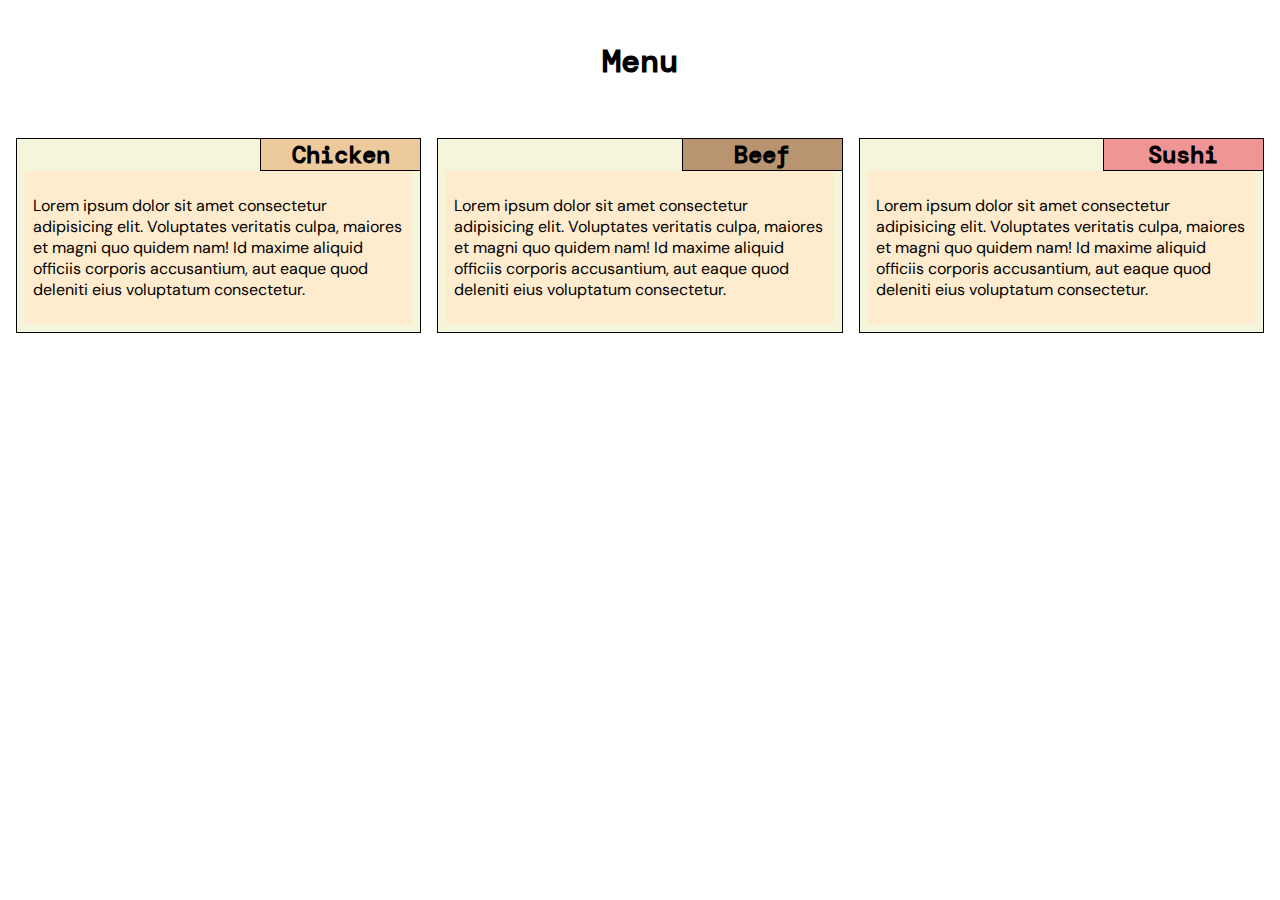
<file: module2-solution/index.html>
<!DOCTYPE html>
<html lang="en">
  <head>
    <meta charset="UTF-8" />
    <meta name="viewport" content="width=device-width, initial-scale=1.0" />
    <title>Document</title>
    <link rel="stylesheet" href="styles.css" />
    <link rel="preconnect" href="https://fonts.googleapis.com" />
    <link rel="preconnect" href="https://fonts.gstatic.com" crossorigin />
    <link
      href="https://fonts.googleapis.com/css2?family=DM+Sans:ital,opsz,wght@0,9..40,100..1000;1,9..40,100..1000&display=swap"
      rel="stylesheet"
    />
    <link rel="preconnect" href="https://fonts.googleapis.com" />
    <link rel="preconnect" href="https://fonts.gstatic.com" crossorigin />
    <link
      href="https://fonts.googleapis.com/css2?family=DM+Mono:ital,wght@0,300;0,400;0,500;1,300;1,400;1,500&family=DM+Sans:ital,opsz,wght@0,9..40,100..1000;1,9..40,100..1000&display=swap"
      rel="stylesheet"
    />
  </head>
  <body>
    <h1>Menu</h1>
    <div class="row">
      <div class="box">
        <div id="chicken"><h2>Chicken</h2></div>
        <div class="content">
          <p>
            Lorem ipsum dolor sit amet consectetur adipisicing elit. Voluptates
            veritatis culpa, maiores et magni quo quidem nam! Id maxime aliquid
            officiis corporis accusantium, aut eaque quod deleniti eius
            voluptatum consectetur.
          </p>
        </div>
      </div>
    </div>

    <div class="row">
      <div class="box">
        <div id="beef"><h2>Beef</h2></div>
        <div class="content">
          <p>
            Lorem ipsum dolor sit amet consectetur adipisicing elit. Voluptates
            veritatis culpa, maiores et magni quo quidem nam! Id maxime aliquid
            officiis corporis accusantium, aut eaque quod deleniti eius
            voluptatum consectetur.
          </p>
        </div>
      </div>
    </div>
    <div class="row">
      <div class="box">
        <div id="sushi"><h2>Sushi</h2></div>
        <div class="content">
          <p>
            Lorem ipsum dolor sit amet consectetur adipisicing elit. Voluptates
            veritatis culpa, maiores et magni quo quidem nam! Id maxime aliquid
            officiis corporis accusantium, aut eaque quod deleniti eius
            voluptatum consectetur.
          </p>
        </div>
      </div>
    </div>
  </body>
</html>
</file>
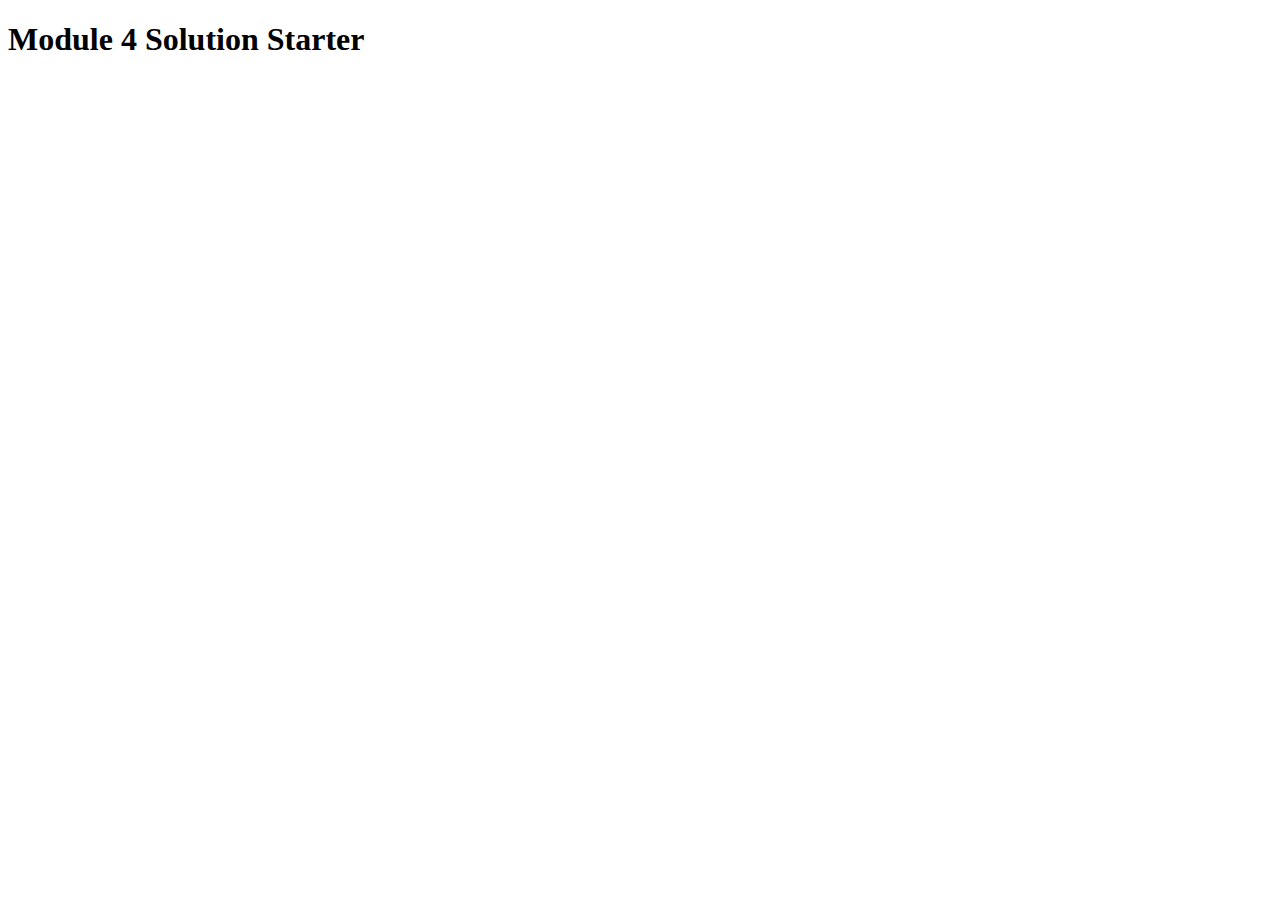
<file: module4-solution/index.html>
<!DOCTYPE html>
<html>
<head>
  <meta charset="utf-8">
  <title>Module 4 Solution Starter</title>
  <script src="SpeakHello.js"></script>
  <script src="SpeakGoodBye.js"></script>
  <script src="script.js"></script>
</head>
<body>
  <h1>Module 4 Solution Starter</h1>
</body>
</html>
</file>
<file: module2-solution/styles.css>
* {
    box-sizing: border-box;
}


h1 {
    text-align: center;
    font-family: "DM mono", serif;
    margin-top: 40px;
    margin-bottom: 48px;
}

h2 {
    text-align: center;
    font-family: "DM mono", serif;
    margin-top: 0;
    margin-right: 0;
}

p {
    font-family: "DM sans", sans-serif;
}

.box {
    background-color: beige;
    padding: 0;
    border: solid black 1px;
    margin: 8px;
    float: left;

}

.content {
    background-color: blanchedalmond;
    padding: 8px;
    margin: 32px 8px 8px;
}

#sushi {
    background-color: #EF9595;
    margin: 0;
    width: 160px;
    height: 32px;
    border-bottom: solid black 1px;
    border-left: solid black 1px;
    float: right;
}

#beef {
    background-color: #B99470;
    margin: 0;
    width: 160px;
    height: 32px;
    border-bottom: solid black 1px;
    border-left: solid black 1px;
    float: right;
}

#chicken {
    background-color: #ECCA9C;
    margin: 0;
    width: 160px;
    height: 32px;
    border-bottom: solid black 1px;
    border-left: solid black 1px;
    float: right;
}

.row {
    float: left;
}

@media (min-width: 992px) {
    .row {
        width: 33.33%;
    }
}

@media (min-width: 768px) and (max-width: 991px) {
    .row {
        width: 50%;
    }
}

@media (max-width: 767px) {
    .row {
        width: 100%;
    }
}
</file>
